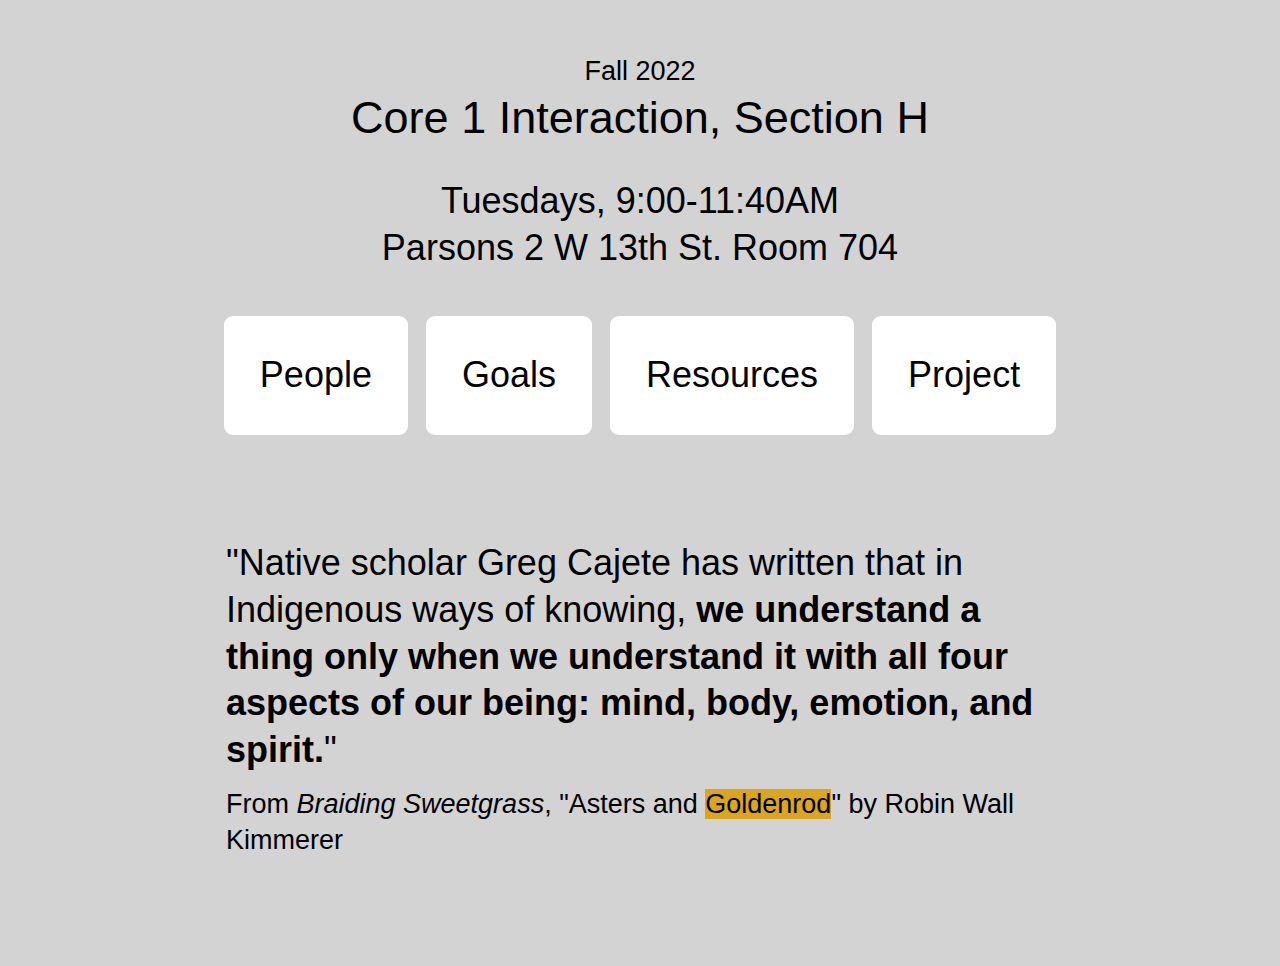
<file: index.html>
<head>
  <meta charset="utf-8">
  <meta name="viewport" content="width=device-width,initial-scale=1.0">
  <title>Core 1 Interaction</title>
  <style>
    * {
      box-sizing: border-box;
    }

    html {
      background: lightgrey;
      font-family: 'Arial', sans-serif;
      font-size: 15px;
      line-height: 1.3;
    }

    body {
      margin: 0
    }

    address {
      display: inline;
      margin: 0;
    }

    header {
      margin: 0 auto;
      top: 0;
      left: 0;
      right: 0;
      bottom: 0;
      padding-top: 1.5rem;
      width: 100%;
      max-width: 27rem;
      z-index: 0;
    }

    .info {
      text-align: center;
      margin-bottom: 1.25rem;
    }

    h1 {
      margin-top: 0;
      font-weight: normal;
      font-size: inherit;
      font-size: 1.25em;
    }

    header time.term {
      font-size: 0.75em;
    }

    header time {
      display: block;
    }

    header address {
      display: block;
      font-style: normal;
    }

    .intro {
      position: absolute;
      padding-top: 1rem;
      padding-bottom: 1rem;
      top: 12rem;
      width: 100%;
      max-width: 27rem;
    }

    .notice {
      max-width: 13.5rem;
      margin: 1rem auto 0;
      padding: 1rem;
      background: goldenrod;
      border-radius: 0.25rem;
    }

    blockquote {
      margin: 0 auto;
      padding: 2rem;
      max-width: 27rem;
    }

    cite {
      display: block;
      margin-top: 0.5em;
      font-style: normal;
      font-size: 0.75em;
    }

    main {
      margin: 0 auto;
      display: flex;
      justify-content: center;
      width: 100%;
      max-width: 27rem;
      padding-bottom: 1rem;
    }

    details[open] summary h2 {
      background: goldenrod;
      color: black;
    }

    details:not(:last-child) summary {
      margin-right: 0.5rem;
    }

    summary {
      display: block;
    }

    summary h2 {
      display: inline-block;
      cursor: pointer;
      margin: 0;
      background: white;
      /* background: black; */
      /* color: seashell; */
      padding: 1em;
      border-radius: 0.25rem;
      font-weight: normal;
      font-size: inherit;
    }

    summary h2:hover {
      /* background: rgb(131, 255, 193); */
      /* background: rgb(223, 181, 138); */
      background: lightgoldenrodyellow;
    }

    summary::marker {
      display: none;
    }

    summary::-webkit-details-marker {
      display: none;
    }

    details .content {
      position: absolute;
      z-index: 1;
      margin-top: 0.5rem;
      margin-bottom: 1rem;
      width: 100%;
      max-width: 27rem;
      left: 50%;
      transform: translateX(-50%);
      padding-bottom: 1rem;
    }

    details .content .box {
      background: white;
      border-radius: 0.25rem;
      padding: 0.1rem 1rem;
    }

    h3 {
      margin: 1em 0 0.5em;
      font-size: inherit;
    }

    h3:not(:first-child) {
      border-top: 2px solid lightgrey;
      padding-top: 1em;
    }

    table {
      font-size: inherit;
    }

    table th {
      text-align: left;
    }

    table td {
      vertical-align: top;
    }

    ul {
      padding-left: 1.5em;
    }

    @media only screen and (min-width: 480px) {
      html {
        font-size: 18px;
      }
    }

    @media only screen and (min-width: 640px) {
      html {
        font-size: 24px;
      }
    }

    @media only screen and (min-width: 960px) {
      html {
        font-size: 36px;
      }
    }
  </style>
</head>

<body>
  <header>
    <div class="info">
      <time class="term">Fall 2022</time>
      <h1>Core 1 Interaction, Section H</h1>
      <time>Tuesdays, 9:00-11:40AM</time>
      <address>Parsons 2 W 13th St. Room 704</address>
    </div>
    <div class="intro">
      <!-- <div class="notice">
        First day of class is August 30th. Arrive with your laptop and 3 ideas for a theme (see Project).
      </div> -->
      <blockquote>
        "Native scholar Greg Cajete has written that in Indigenous ways of knowing, <strong>we understand a thing only
          when we understand it with all four aspects of our being: mind, body, emotion, and spirit.</strong>"
        <cite>From <i>Braiding Sweetgrass</i>, "Asters and <span style="background: goldenrod">Goldenrod</span>" by
          Robin Wall Kimmerer</cite>
      </blockquote>
    </div>
  </header>

  <main>
    <details>
      <summary>
        <h2>People</h2>
      </summary>
      <div class="content">
        <div class="box">
          <p>
            Our class consists of...
          <ul class="people-list">
            <li>Anna Brown</li>
            <li>Yunqi Chen</li>
            <li>Chandana Chordia</li>
            <li>Valentina Donoso Abuawad</li>
            <li>Bradley Duley</li>
            <li>Angela Jung</li>
            <li>Alicia Kim</li>
            <li>Min Kim</li>
            <li>Karen Ko</li>
            <li>Guoman Li</li>
            <li>Elin Nakayama</li>
            <li>Mateo Perez</li>
            <li>Eric Shin</li>
            <li>Meera Sunil</li>
            <li>Serena Wan</li>
            <li>Taichi Wi (instructor)</li>
            <li>Serena Zheng</li>
          </ul>
          </p>
          <p>
            This list may change up to the first day of class.
          </p>
        </div>
      </div>
    </details>
    <details>
      <summary>
        <h2>Goals</h2>
      </summary>
      <div class="content">
        <div class="box">
          <p>
            During our time...
          <ul>
            <li>
              We'll think slowly.
            </li>
            <li>
              We'll search for an understanding of programming that is meaningful, generative, and grounded in its
              nature.
            </li>
            <li>
              We'll practice the fundamental languages of the web and learn their histories:
              <ul>
                <li>
                  HTML, which gives information its structure
                </li>
                <li>
                  CSS, which defines its appearance
                </li>
                <li>
                  Javascript, the engine that makes it dynamic
                </li>
              </ul>
            </li>
            <li>
              We'll work from experimentation, history, and observation, while respecting different perspectives,
              values, and ways of knowing.
            </li>
            <li>
              We'll offer observations and questions, make space, and support each other in communication. Although the
              class operates in English, we should not treat English as a better means of communicating, but a bridge
              for us to communicate.
            </li>
          </ul>
          </p>
          <p>
            <em>We can define more shared goals in conversation throughout the term.</em>
          </p>
        </div>
      </div>
    </details>
    <details>
      <summary>
        <h2>Resources</h2>
      </summary>
      <div class="content">
        <div class="box">
          <h3>Syllabus</h3>
          <a href="https://docs.google.com/document/d/14sJJJiea1KKbHD5dfToR2kMUdrdkEgL_N9_kjzTRAaY/edit?usp=sharing">Syllabus
            (Google Docs)</a><br />
          Contains objectives, assignments, and policies shared across sections of the cohort.
          <h3>
            Lectures and Class Materials
          </h3>
          <a href="https://taichi.pink/demo-library">Demo Library</a>
          <ol>
            <li>
              <a href="./lectures/220830">August 30, 2022: File Names</a>
            </li>
            <li>
              <a href="./lectures/220906">September 6, 2022: HTML</a>
            </li>
            <li>
              <a
                href="https://paper.dropbox.com/doc/September-13-2022.-HTML-CSS--BpD1miV8h_De_WVfn78_ROy6AQ-LCO53LB35oKbQbEJyowua">September
                13, 2022: HTML & CSS</a>
            </li>
            <li>
              <a
                href="https://paper.dropbox.com/doc/September-20-2022-CSS-Basics-Living-Collections-on-the-Web--Bph0R6PmrLlx1pYlhzhEvmBuAQ-qUHZLKzeK6kMPBw8UuVCH">September
                20, 2022: CSS Intro</a>
            </li>
            <li>
              <a
                href="https://paper.dropbox.com/doc/September-27-2022-FileFolder-Structures-CSS-LayoutPositioning--Bp_a8zq9uhjRSloM4jLzgLBvAQ-CFfPkW25wFIXEOQxZ0DzX">September
                27, 2022: CSS Layout and Flex, Github</a>
            </li>
            <li>
              <a
                href="https://paper.dropbox.com/doc/October-4-2022-Going-Online-CSS-Responding-and-Animating-Notes--BqTi2RQhQDSYnvuSKA2FWgcGAQ-5PTnYzyyRf6tGbbt5p4zB">October
                4, 2022: CSS Animations, Github Pages</a>
            </li>
            <li>
              <a
                href="https://paper.dropbox.com/doc/October-11-2022-CSS-Responding-to-Screen-Size--Bq3DbLu1fol~F~v9~IA4USRJAQ-z3JumPDEb2BhuB2hZTMuV">October
                11, 2022: CSS Media Queries</a>
            </li>
            <li>
              <a href="https://paper.dropbox.com/doc/October-18-2022-Midterm-Harmonic-Collection-Presentations--BrTb8Vtqgc_ZOpSTXFwgUJuyAQ-HWZAelCSH5AjnEd0Sh26E">October 18, 2022: Midterm</a>
            </li>
            <li>
              <a href="https://paper.dropbox.com/doc/October-25-2022--BrsSygGzhwPmtq7bT1HXBswNAQ-rSEec5Dzyo6t812N3JZUr">October 25, 2022: Javascript Intro</a>
            </li>
            <li>
              <a href="https://paper.dropbox.com/doc/November-1-2022-Javascript-2--BsFsCVzlsZCV1jdQ7l_wfmKRAQ-nbomiAgvk6lzXnuhaEMFf">November 1, 2022: Javascript Basics</a>
            </li>
            <li>
              <a href="https://paper.dropbox.com/doc/November-8-2022-Javascript-Events--BsnNRxeX5KU8eT3DSv6aXQUEAQ-Oo8GJwe0K5MnCcM8BQpEH">November 8, 2022: Javascript Events</a>
            </li>
            <li>
              <a href="https://paper.dropbox.com/doc/November-15-2022-Javascript--Bs86K3LbCOVz49DdeqoYMK_iAQ-405KkWaJ4nr3c9eAuciM8">November 5, 2022: Loops</a>
            </li>
          </ol>
          <h3>Read & Watched</h3>
          <ul>
            <li>
              <a href="https://mediathek.hfbk.net/l2go/-/get/v/443"><i>Four YoU</i>, Talk by Olia Lialina from
                07/13/2022</a>
            </li>
            <li>
              <a href="https://www.bloomberg.com/graphics/2015-paul-ford-what-is-code/">Paul Ford, "What is Code?"</a>
            </li>
            <li>
              <a href="https://frankchimero.com/blog/2018/the-good-room/">Frank Chimero, "The Good Room"</a>
            </li>
            <li>
              <a href="https://thecreativeindependent.com/essays/laurel-schwulst-my-website-is-a-shifting-house-next-to-a-river-of-knowledge-what-could-yours-be/">Laurel Schwulst, "My website is a shifting house next to a river of knowledge. What could yours be?"</a>
            </li>
          </ul>
          <h3>Tutors</h3>
          <p>
            Tutor Specialists are available for one-on-one assistance, in-person at the Design Lab, to help
            Communication Design students learn how to code. Students can find the details from <a
              href="https://cdparsons.glideapp.io">CD App</a> > Make & Remake
          </p>
        </div>
      </div>
    </details>
    <details>
      <summary>
        <h2>Project</h2>
      </summary>
      <div class="content">
        <div class="box">
          <h3>"Harmonic Collection"</h3>
          <p>
            Pick a theme to explore for the duration of the semester. Each week, you’ll design and code an entry to a
            collection that explores this theme. At the end of the semester, you’ll deliver a website that houses 11
            programmed entries. The website container is part of the design, as well.
          </p>
          <p>
            Your theme should be open-ended enough to encourage a range of content, but specific enough to inspire a
            sketch each week for twelve weeks. Example themes: your daily commute, "solitude", or interesting words you
            came across this week.
          </p>
          <p>
            <a href="https://docs.google.com/document/d/1ttMxZB4rKr5XZvBRueSLXWMV3MAHde41xyVQIwZ-HwM/edit?usp=sharing">
              References (Google Docs)
            </a>
          </p>
          <!-- <p>
            Some tips on choosing a theme:
            <ul>
              <li>
                The theme makes you feel naturally inclined to collecting and sharing it. It can send you out.
              </li>
              <li>
                If you get stuck, maybe you can observe your routines, go outside to somewhere new, or check out the library and peruse collections from the past.
              </li>
              <li>
                Don't overthink it!
              </li>
            </ul>
          </p> -->
          <p>We'll discuss the project more throughout the semester. You can find more info on the project in the <a
              href="https://docs.google.com/document/d/14sJJJiea1KKbHD5dfToR2kMUdrdkEgL_N9_kjzTRAaY/edit?usp=sharing">Syllabus</a>
          </p>
        </div>
      </div>
    </details>
    <!-- <details>
      <summary>
        <h2>Syllabus</h2>
      </summary>
      <div class="content">
        <p>
          This syllabus represents shared assignments and objectives for all sections of the Parsons Communication Design cohort during this term.
        </p>
        <iframe src="https://docs.google.com/document/d/e/2PACX-1vS-pBWaK1v34Pvlv92QrFBjIGxfsJ_Zgf3Qlt12IF1_ho5A_EV4Lp2xI4JRAvVR5CZ0Apq9zN2rwNoO/pub?embedded=true"></iframe>
      </div>
    </details> -->
  </main>
  <script>
    // Fetch all the details element.
    const details = document.querySelectorAll("details");

    // Add the onclick listeners.
    details.forEach((targetDetail) => {
      targetDetail.addEventListener("click", () => {
        // Close all the details that are not targetDetail.
        details.forEach((detail) => {
          if (detail !== targetDetail) {
            detail.removeAttribute("open");
          }
        });
      });
    });
  </script>
</body>
</file>
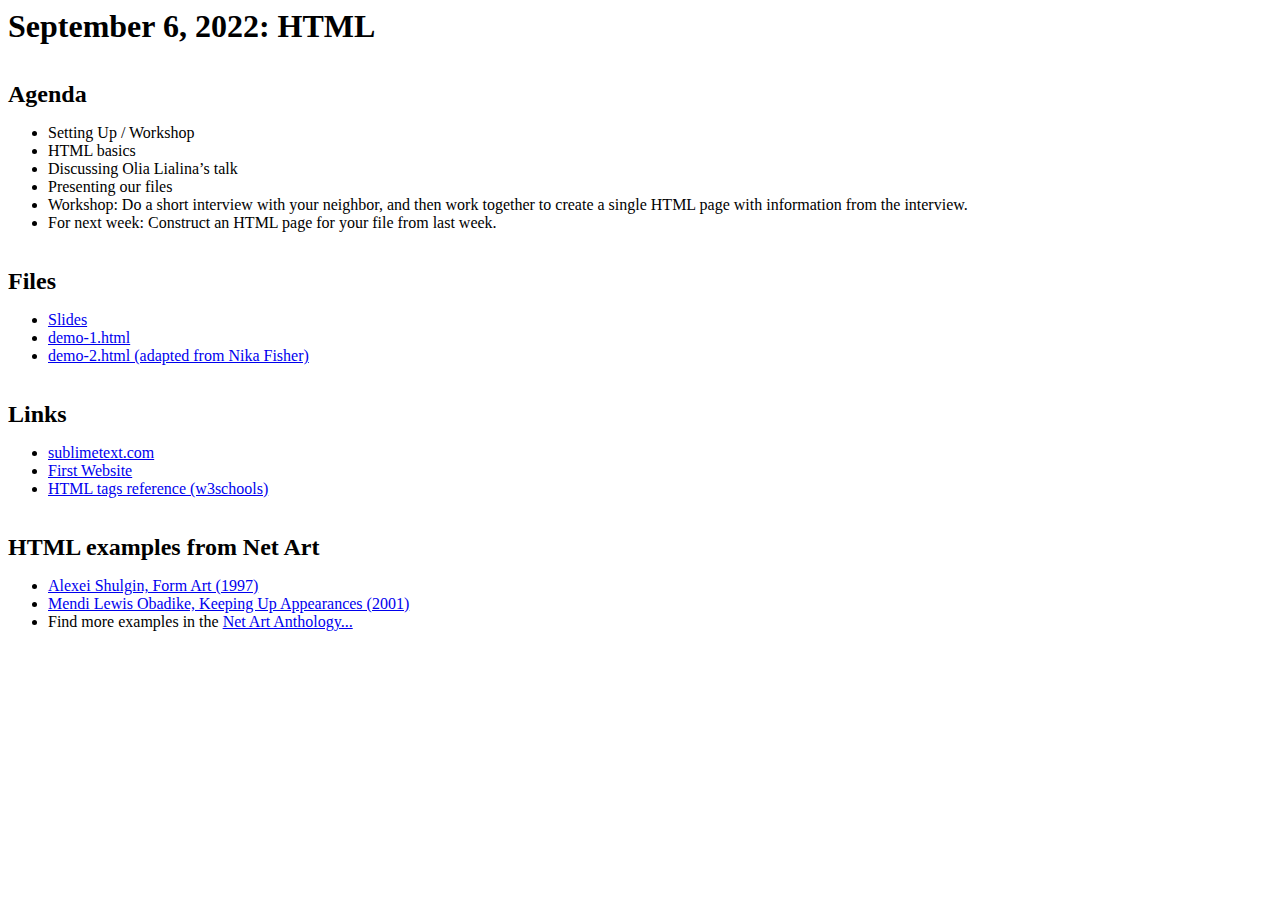
<file: lectures/220906/index.html>
<head>
  <meta charset="utf-8">
  <meta name="viewport" content="width=device-width,initial-scale=1.0">
  <title>September 6, 2022: HTML</title>
  <style>
    xmp {
      background: gainsboro;
      padding: 1em;
    }
    h2 {
      margin: 1.5em 0 0.5em;
    }
    h3 {
      margin: 1.5em 0 0.5em;
    }
  </style>
</head>
<body>
  <h1>September 6, 2022: HTML</h1>

  <h2>Agenda</h2>
  <ul>
    <li>Setting Up / Workshop</li>
    <li>HTML basics</li>
    <li>
      Discussing Olia Lialina’s talk
    </li>
    <li>
      Presenting our files
    </li>
    <li>
      Workshop: Do a short interview with your neighbor, and then work together to create a single HTML page with information from the interview.
    </li>
    <li>
      For next week: Construct an HTML page for your file from last week.
    </li>
  </ul>

  <h2>Files</h2>
  <ul>
    <li>
      <a href="./220906_setup-and-html.pdf">Slides</a>
    </li>
    <li>
      <a href="./demo-1.html" download>demo-1.html</a>
    </li>
    <li>
      <a href="./demo-2.html" download>demo-2.html (adapted from Nika Fisher)</a>
    </li>
  </ul>

  <h2>Links</h2>
  <ul>
    <li><a href="https://sublimetext.com">sublimetext.com</a></li>
    <li>
      <a href="http://info.cern.ch/hypertext/WWW/TheProject.html">First Website</a>
    </li>
    <li><a href="https://www.w3schools.com/tags/default.asp">HTML tags reference (w3schools)</a></li>
  </ul>

  <h2>HTML examples from Net Art</h2>
  <ul>
    <li>
      <a target="_blank" href="http://www.c3.hu/collection/form/">Alexei Shulgin, Form Art (1997)</a>
    </li>
    <li>
      <a target="_blank" href="http://archive.rhizome.org/artbase/2864/keepingupappearances.html">Mendi Lewis Obadike, Keeping Up Appearances (2001)</a>
    </li>
    <li>
      Find more examples in the <a href="https://anthology.rhizome.org">Net Art Anthology...</a>
    </li>
  </ul>
</body>
</file>
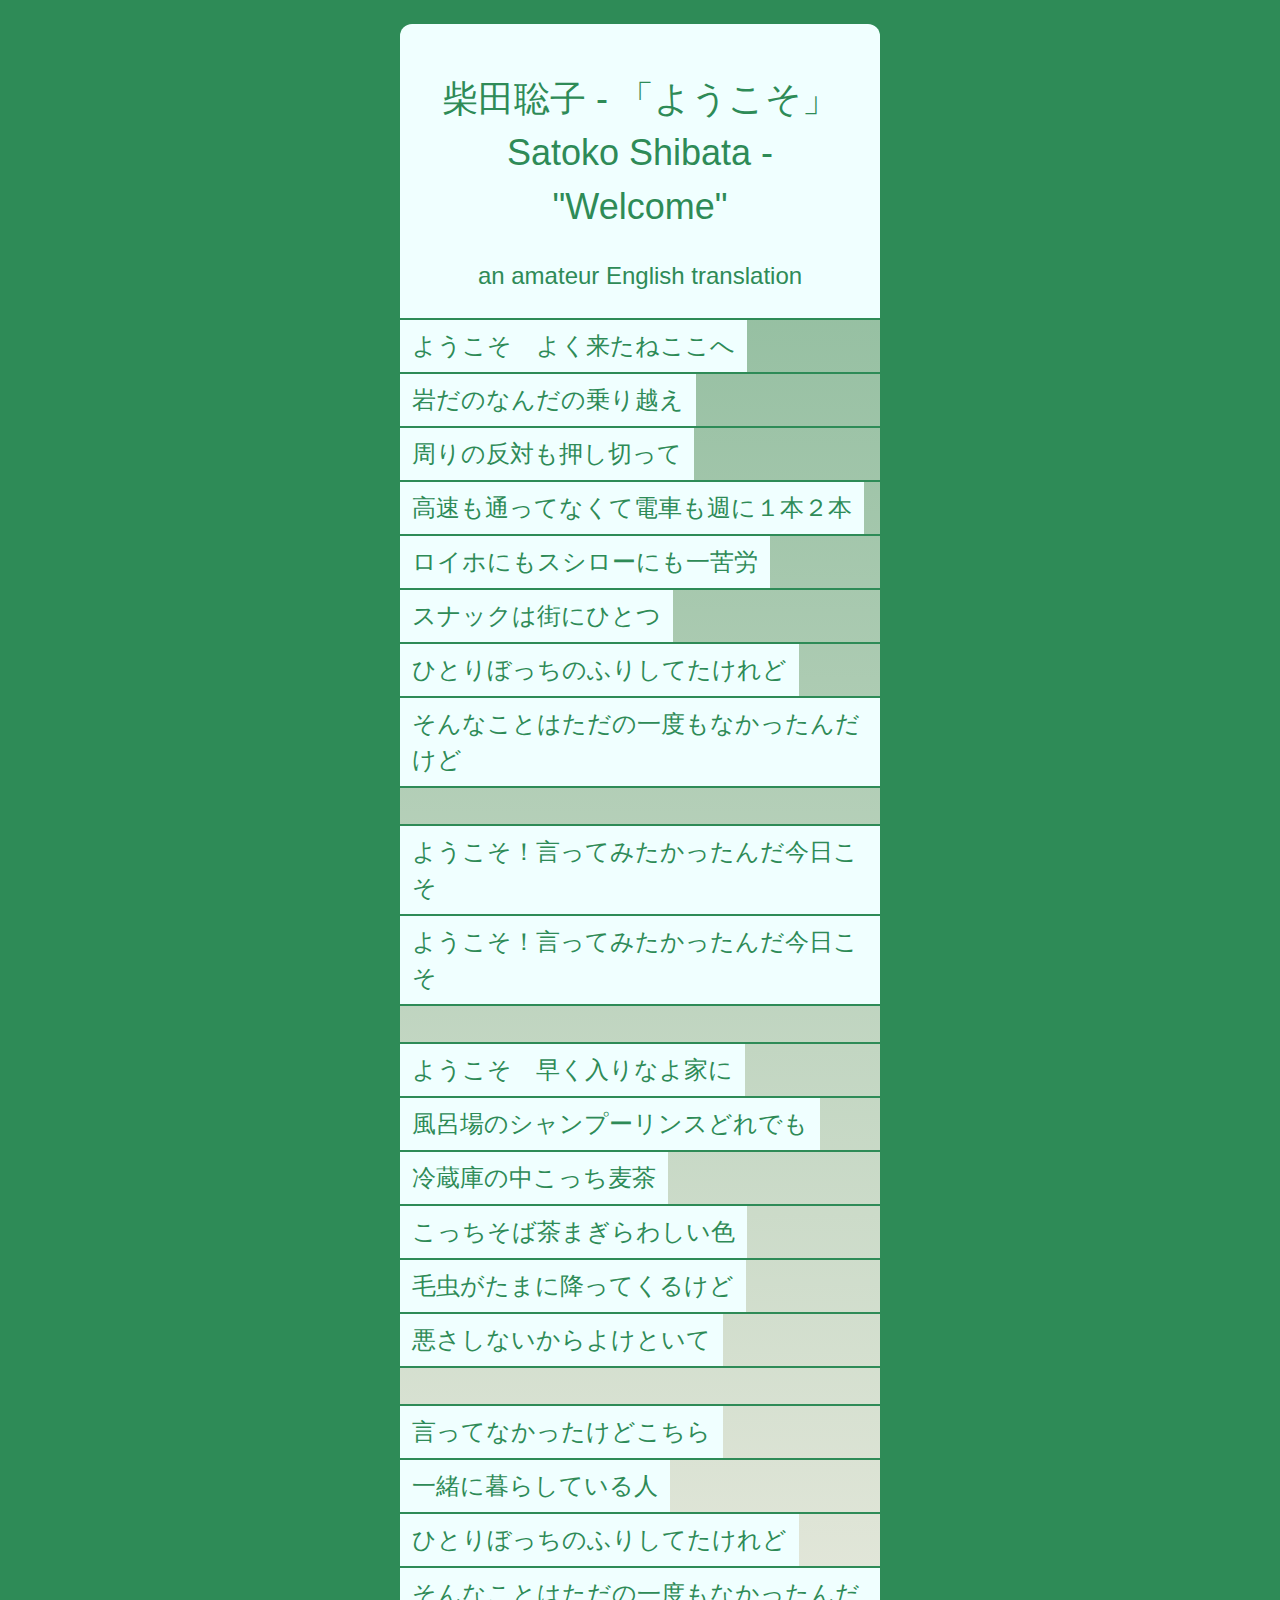
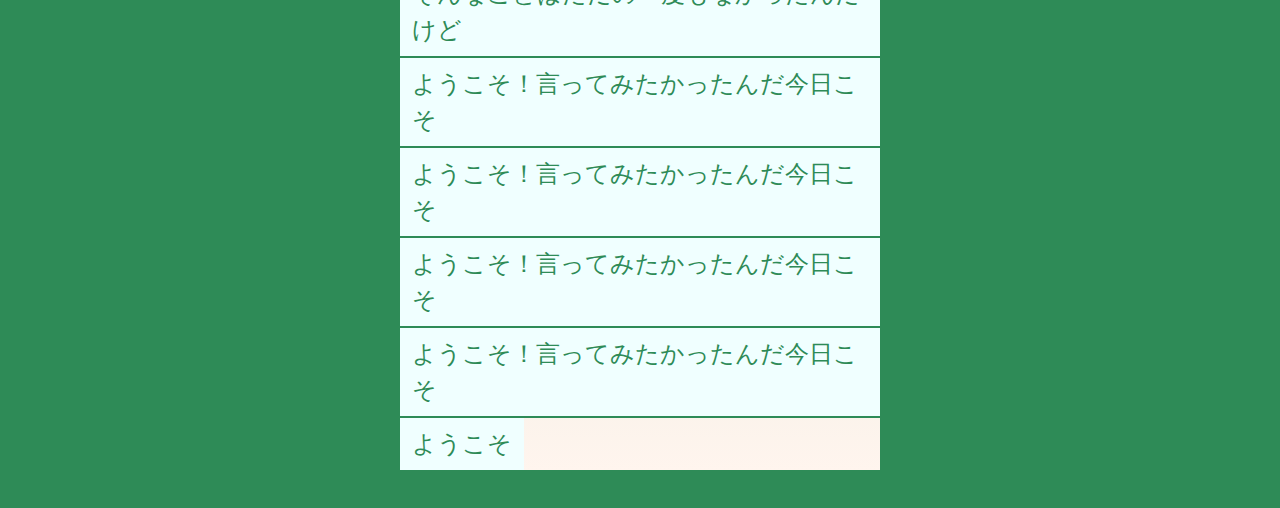
<file: lectures/220920/bilingual-lyrics/index.html>
<!DOCTYPE html>
<html>
<head>
  <meta charset="utf-8">
  <meta name="viewport" content="width=device-width, initial-scale=1">
  <title>ようこそ</title>
  <link rel="icon" type="image/png" href="favicon.png">
  <link rel="stylesheet" href="yokoso.css">
</head>
<body>
  <header>
    <h1>
      <span lang="jp">柴田聡子 - 「ようこそ」</span><br/>
      <span lang="en">Satoko Shibata - "Welcome"</span>
    </h1>
    <p>an amateur English translation</p>
  </header>

  <div class="song">
    <section class="arriving">
      <p>
        <span lang="jp">ようこそ　よく来たねここへ</span>
        <span lang="en">welcome, you came all this way</span>
      </p>
      <p>
        <span lang="jp">岩だのなんだの乗り越え</span>
        <span lang="en">over the rocks and whatnot</span>
      </p>
      <p>
        <span lang="jp">周りの反対も押し切って</span>
        <span lang="en">overcoming the surrounding obstacles</span>
      </p>
    
      <p>
        <span lang="jp">高速も通ってなくて電車も週に１本２本</span>
        <span lang="en">no high-speed train here, just 1 or 2 trains a week</span>
      </p>
      <p>
        <span lang="jp">ロイホにもスシローにも一苦労</span>
        <span lang="en">it's hard to even get to a <a href="https://www.royalhost.jp">Roiho</a> or <a href="https://www.akindo-sushiro.co.jp">Sushiro</a></span>
      </p>
      <p>
        <span lang="jp">スナックは街にひとつ</span>
        <span lang="en">only one bar in town</span>
      </p>
    
      <p>
        <span lang="jp">ひとりぼっちのふりしてたけれど</span>
        <span lang="en">I was pretending to be alone but,</span>
      </p>
      <p>
        <span lang="jp">そんなことはただの一度もなかったんだけど</span>
        <span lang="en">that's actually just something that never happened but</span>
      </p>  
    </section>
  
    <section class="chorus">
      <p>
        <span lang="jp">ようこそ！言ってみたかったんだ今日こそ</span>
        <span lang="en">welcome! I really wanted to say that today.</span>
      </p>
      <p>
        <span lang="jp">ようこそ！言ってみたかったんだ今日こそ</span>
        <span lang="en">welcome! I really wanted to say that today.</span>
      </p>
    </section>
  
    <section class="inside">
      <p>
        <span lang="jp">ようこそ　早く入りなよ家に</span>
        <span lang="en">welcome, hurry come inside</span>
      </p>
      <p>
        <span lang="jp">風呂場のシャンプーリンスどれでも</span>
        <span lang="en">use any shampoo or conditioner in the bath</span>
      </p>
      <p>
        <span lang="jp">冷蔵庫の中こっち麦茶</span>
        <span lang="en">there's barley tea in the fridge</span>
      </p>
      <p>
        <span lang="jp"> こっちそば茶まぎらわしい色</span>
        <span lang="en">and this soba tea is confusingly a similar color</span>
      </p>
      <p>
        <span lang="jp">毛虫がたまに降ってくるけど</span>
        <span lang="en">sometimes it rains caterpillars but</span>
      </p>
      <p>
        <span lang="jp">悪さしないからよけといて</span>
        <span lang="en">they won't harm you so just move them aside, ok</span>
      </p>
    </section>
  
    <section class="not-alone">
      <p>
        <span lang="jp">言ってなかったけどこちら</span>
        <span lang="en">I hadn't mentioned it but here's</span>
      </p>
      <p>
        <span lang="jp">一緒に暮らしている人</span>
        <span lang="en">the person that's living with me</span>
      </p>
      <p>
        <span lang="jp">ひとりぼっちのふりしてたけれど</span>
        <span lang="en">I was pretending to be alone but</span>
      </p>
      <p>
        <span lang="jp">そんなことはただの一度もなかったんだけど</span>
        <span lang="en">that's actually just something that never happened but</span>
      </p>
      <p>
        <span lang="jp">ようこそ！言ってみたかったんだ今日こそ</span>
        <span lang="en">welcome! I really wanted to say that today.</span>
      </p>
      <p>
        <span lang="jp">ようこそ！言ってみたかったんだ今日こそ</span>
        <span lang="en">welcome! I really wanted to say that today.</span>
      </p>
      <p>
        <span lang="jp">ようこそ！言ってみたかったんだ今日こそ</span>
        <span lang="en">welcome! I really wanted to say that today.</span>
      </p>
      <p>
        <span lang="jp">ようこそ！言ってみたかったんだ今日こそ</span>
        <span lang="en">welcome! I really wanted to say that today.</span>
      </p>
      <p>
        <span lang="jp">ようこそ</span>
        <span lang="en">welcome</span>
      </p>
    </section>
  </div>

</body>
</html>
</file>
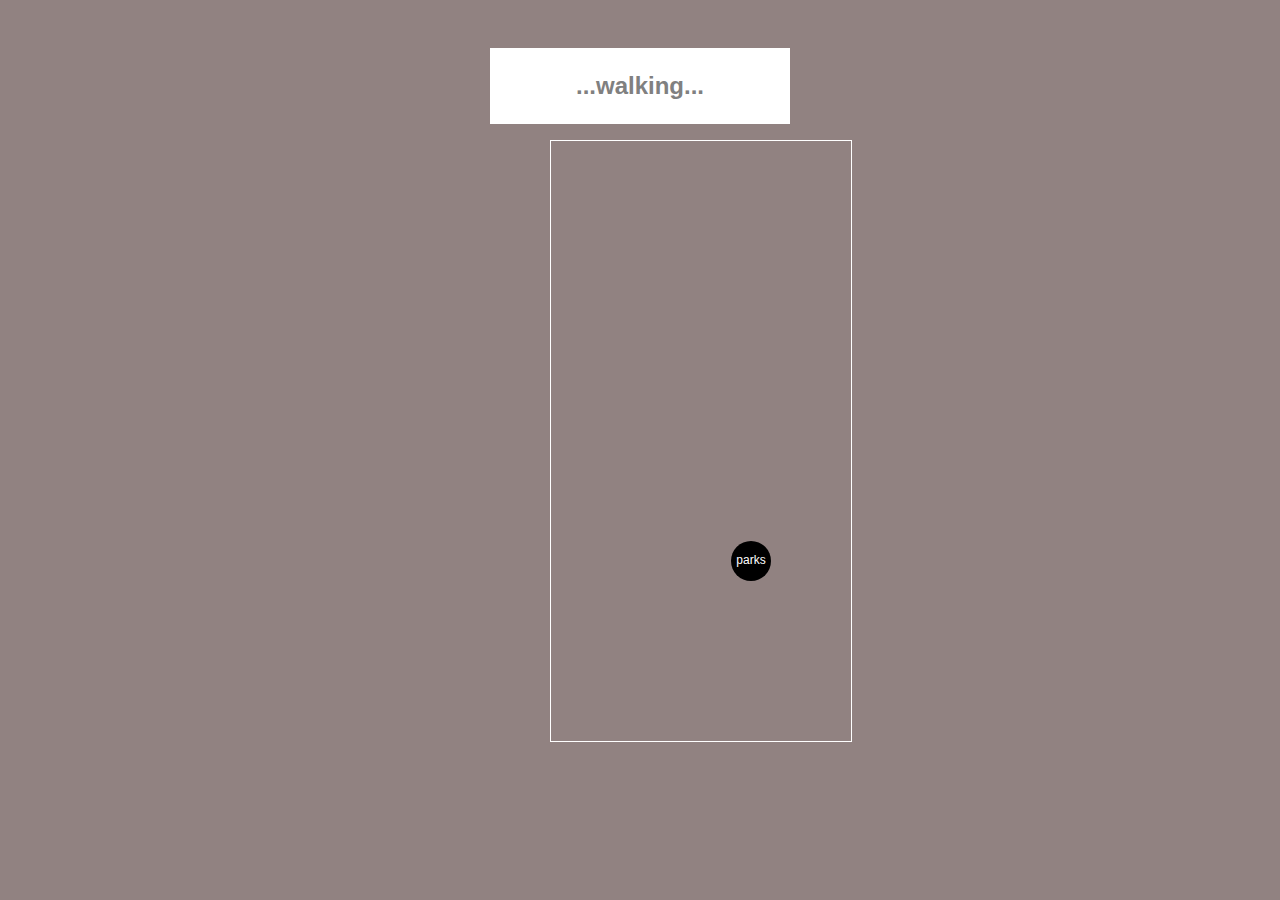
<file: lectures/220920/demo-7/index.html>
<!DOCTYPE html>
<html>
<head>
  <meta charset="utf-8">
  <meta name="viewport" content="width=device-width, initial-scale=1">
  <title>Demo</title>

  <!-- This line loads the CSS file, which is typically called style.css -->
  <link rel="stylesheet" href="style.css">
</head>
<body>
  <h1>...walking...</h1>
  <div id="field">
    <a href="https://www.nycgovparks.org/park-features/parks-list?boro=M">
      <div id="ball">
        <p>
          parks
        </p>
      </div>
    </a>
  </div>
</body>
</html>
</file>
<file: lectures/220920/bilingual-lyrics/yokoso.css>
* {
  box-sizing: border-box;
}

html {
  background: #000000;
  background: seagreen; /* the last written style applies */
  color: seashell;
  font-size: 24px;
  font-family: sans-serif;
  line-height: 1.5;
}

body {
  width: 100%;
  max-width: 480px;
  margin-top: 0;
  margin-left: auto; /* for a "block" element, "auto" margins on the left and right sides centers the element horizontally */
  margin-right: auto;
  margin-bottom: 0;
}

header {
  background: azure;
  color: seagreen;
  margin-top: 1em;
  padding: 1em;
  border-radius: 12px;
  border-bottom-left-radius: 0;
  border-bottom-right-radius: 0;
}

h1 {
  font-weight: normal;
  font-size: 1.5em;
  text-align: center;
}

header p {
  text-align: center;
  margin: 0;
}

.song {
  background: linear-gradient(to bottom, seagreen -100%, seashell 100%);
}

section {
  margin-bottom: 36px;
}

section p:first-child {
  border-top: 2px solid seagreen;
}

.song p {
  position: relative;
  color: seagreen;
  margin: 0;
  perspective: 1000px;
  /* border: 1px solid seagreen; */
}

.song p span[lang="jp"] {
  display: inline-block;
  position: relative;
  z-index: 2;
  background: azure;
  padding-left: 12px;
  padding-right: 12px;
  padding-top: 8px;
  padding-bottom: 8px;
  border-bottom: 2px solid seagreen;
  transition: opacity 0.4s linear;
}

/* when you hover over the p, the span flips */
.song p:hover span[lang="jp"] {
  pointer-events: none;
  /* opacity: 0 */
}

/* flipping animation, for fun */
.song p span[lang="jp"] {
  transform-origin: top left;
  transition: transform 0.25s linear;
}
.song p:hover span[lang="jp"] {
  transform: rotate3d(1, 0, 0, 75deg);
}

.song p span[lang="en"] {
  display: block;
  position: absolute;
  top: 0;
  left: 0;
  width: 100%;
  height: 100%;
  z-index: 1;
  padding: 21px 12px;
  border-bottom: 2px solid seagreen;
  font-size: 0.5em;
}
/* 
.song p input[type="checkbox"] {
  position: absolute;
  left: -2em;
}

.song p input[type="checkbox"]:checked ~ span[lang="jp"] {
  opacity: 0;
} */

a {
  color: darkslategray;
}
</file>
<file: lectures/220920/demo-7/style.css>
html {
  background: #918281;
  color: beige;
  font-size: 12px;
  font-family: sans-serif;
}

body {
  /* sets the width and centers it horizontally */
  width: 300px;
  margin-left: auto;
  margin-right: auto;
}

h1 {
  background: rgb(255, 255, 255);
  color: gray;
  text-align: center;
  margin-top: 48px;
  padding-top: 24px;
  padding-bottom: 24px;
}

/* styles the element with id="field" */
#field {
  position: relative;
  width: 100%;
  height: 600px;
  background: url('https://naldzgraphics.net/wp-content/uploads/2014/07/3-lawn-seamless-grass-texture.jpg');
  border: 1px solid white;
  margin-left: 60px;
}

#ball {
  position: absolute;
  top: 400px;
  left: 180px;
  width: 40px;
  height: 40px;
  background: black;
  border-radius: 50%;
}

/* hover state for #ball */
#ball:hover {
  background: green;
}

/* styles any <p> elements inside #ball */
#ball p {
  text-align: center;
  color: white;
}
</file>
